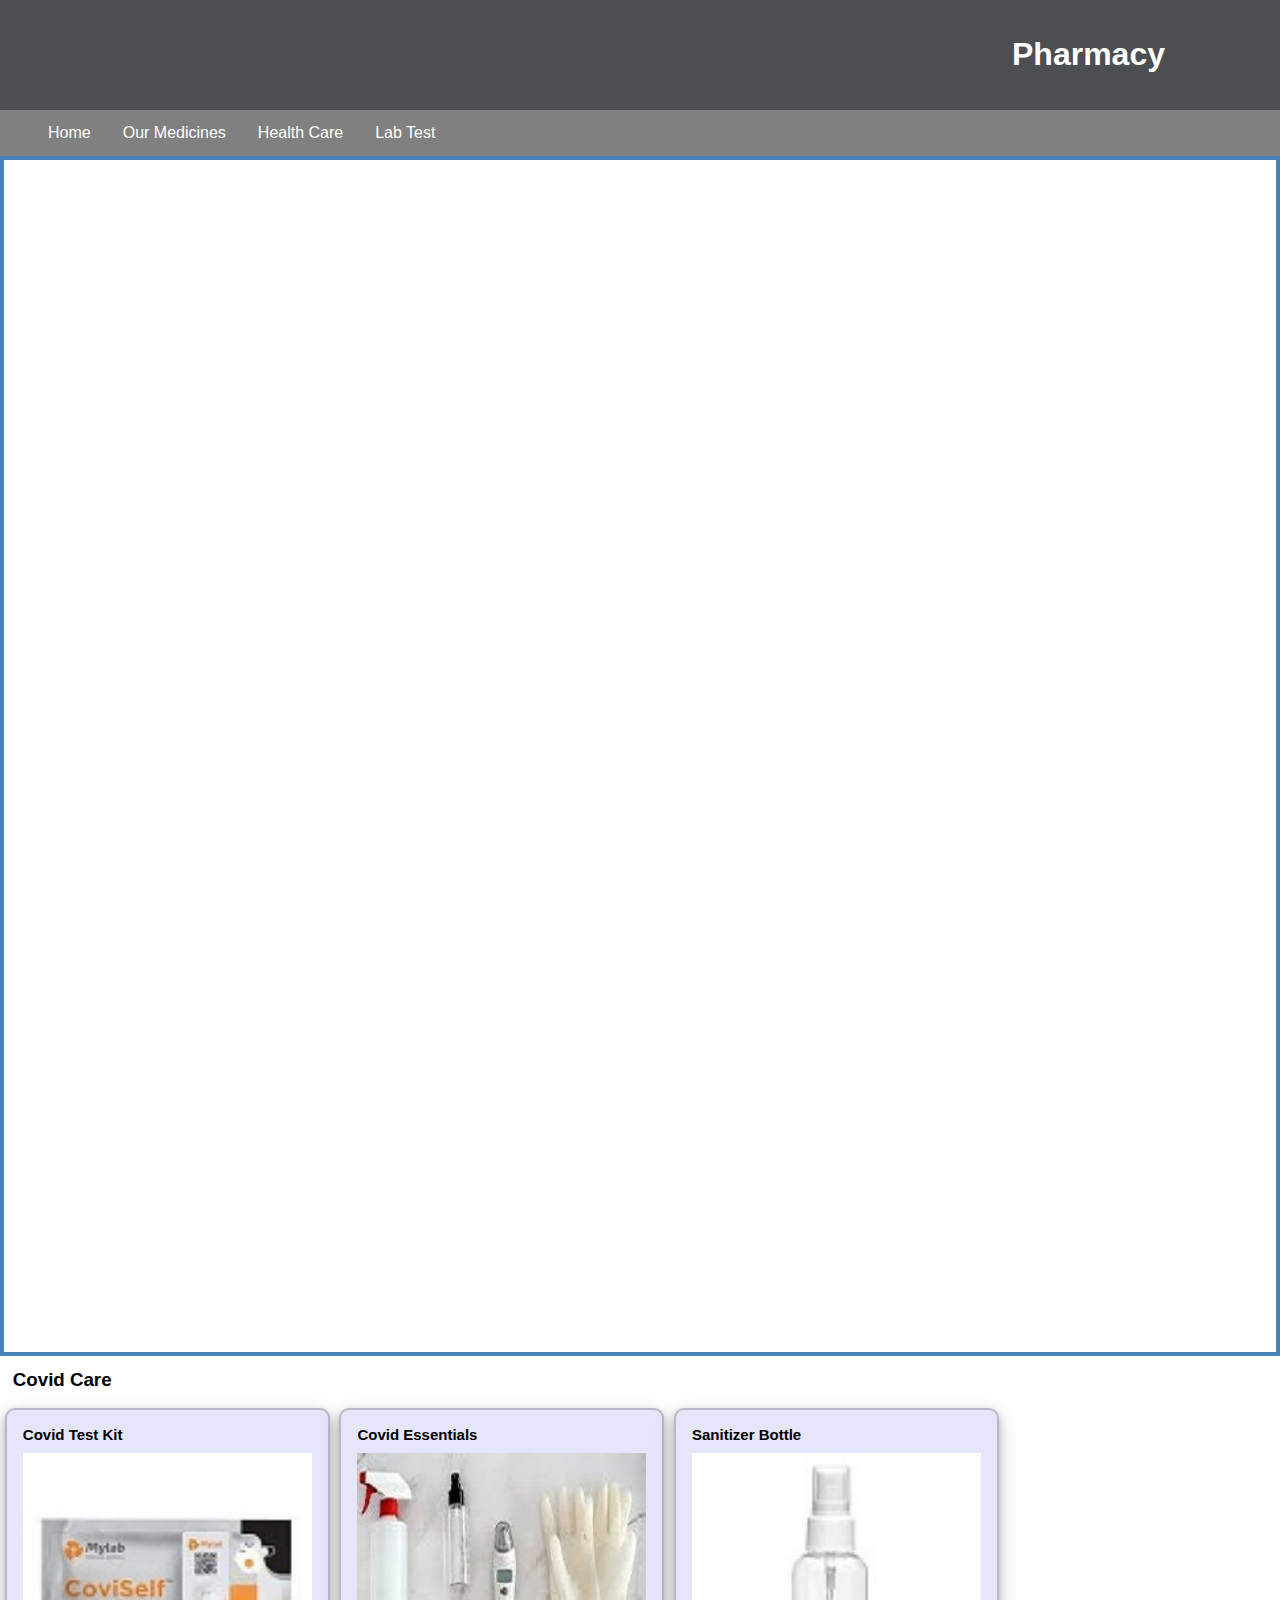
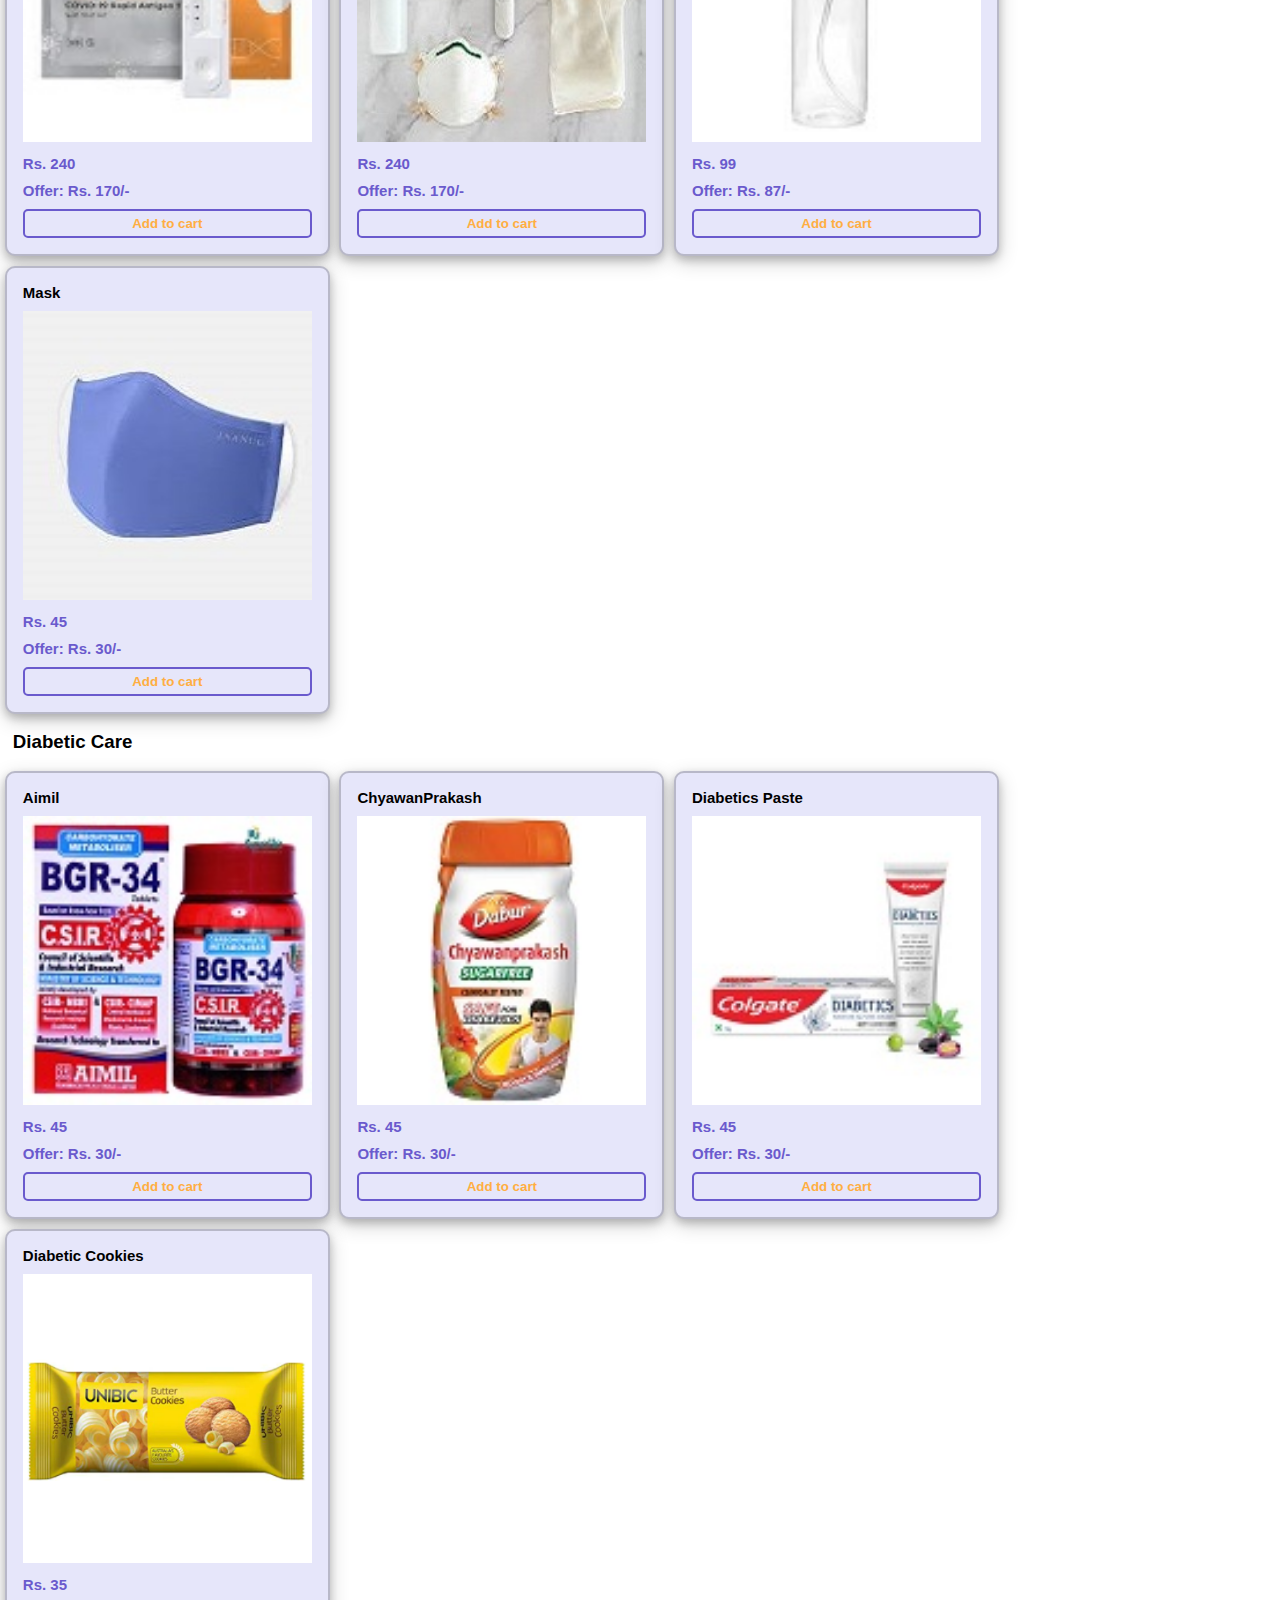
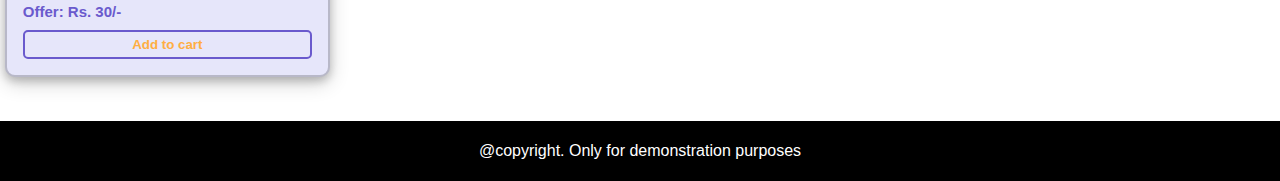
<file: index.html>
<!DOCTYPE html>
<html>

<head>
  <meta name="viewport" content="width=device-width, initial-scale=1.0">
  <link rel="stylesheet" href="css/styles.css" />
</head>

<body>
  <div class="container">
    <div class="header">
      <h1>Pharmacy</h1>
    </div>
    <div class="nav">
      <ul>
        <li><a href="#link1">Home</a></li>
        <li class="dropdown">
          <a href="javascript:void(0)" class="dropbtn">Our Medicines</a>
          <div class="dropdown-content">
            <a href="#">Fever</a>
            <a href="#">Muscle Pains</a>
            <a href="#">Cold and Cough</a>
          </div>
        </li>
        <li class="dropdown">
          <a href="javascript:void(0)" class="dropbtn">Health Care</a>
          <div class="dropdown-content">
            <a href="#">Baby Care</a>
            <a href="#">Skin Care</a>
            <a href="#">Home Care</a>
            <a href="#">Personal Care</a>
            <a href="#">Pet Care</a>
          </div>
        </li>
        <li><a href="lab.html" target="_blank">Lab Test</a></li>
      </ul>
    </div>
    <div class="images-loader">
      <div class="images"></div>
    </div>
    <div class="products-container">
      <h3>Covid Care</h3>
      <div class="row">
        <div class="card">
          <div class="heading">Covid Test Kit</div>
          <div class="card_image"><img src="./images/products/c1.jpg"></div>
          <span class="text">Rs. 240</span>
          <span class="text">Offer: Rs. 170/-</span>
          <button class="btn">Add to cart</button>
        </div>
        <div class="card">
          <div class="heading">Covid Essentials</div>
          <div class="card_image"><img src="./images/products/c2.jpg"></div>
          <span class="text">Rs. 240</span>
          <span class="text">Offer: Rs. 170/-</span>
          <button class="btn">Add to cart</button>
        </div>
        <div class="card">
          <div class="heading">Sanitizer Bottle</div>
          <div class="card_image"><img src="./images/products/c3.jpg"></div>
          <span class="text">Rs. 99</span>
          <span class="text">Offer: Rs. 87/-</span>
          <button class="btn">Add to cart</button>
        </div>
        <div class="card">
          <div class="heading">Mask</div>
          <div class="card_image"><img src="./images/products/c4.jpg"></div>
          <span class="text">Rs. 45</span>
          <span class="text">Offer: Rs. 30/-</span>
          <button class="btn">Add to cart</button>
        </div>
      </div>
      <h3>Diabetic Care</h3>
      <div class="row">
          <div class="card">
            <div class="heading">Aimil</div>
            <div class="card_image"><img src="./images/products/d1.jpg"></div>
            <span class="text">Rs. 45</span>
            <span class="text">Offer: Rs. 30/-</span>
            <button class="btn">Add to cart</button>
          </div>
          <div class="card">
            <div class="heading">ChyawanPrakash</div>
            <div class="card_image"><img src="./images/products/d2.jpg"></div>
            <span class="text">Rs. 45</span>
            <span class="text">Offer: Rs. 30/-</span>
            <button class="btn">Add to cart</button>
          </div>
          <div class="card">
            <div class="heading">Diabetics Paste</div>
            <div class="card_image"><img src="./images/products/d3.jpg"></div>
            <span class="text">Rs. 45</span>
            <span class="text">Offer: Rs. 30/-</span>
            <button class="btn">Add to cart</button>
          </div>
          <div class="card">
            <div class="heading">Diabetic Cookies</div>
            <div class="card_image"><img src="./images/products/d4.png"></div>
            <span class="text">Rs. 35</span>
            <span class="text">Offer: Rs. 30/-</span>
            <button class="btn">Add to cart</button>
          </div>
      </div>
    </div>
    <div class="footer">
      <p>@copyright. Only for demonstration purposes</p>
    </div>
  </div>
</body>

</html>
</file>
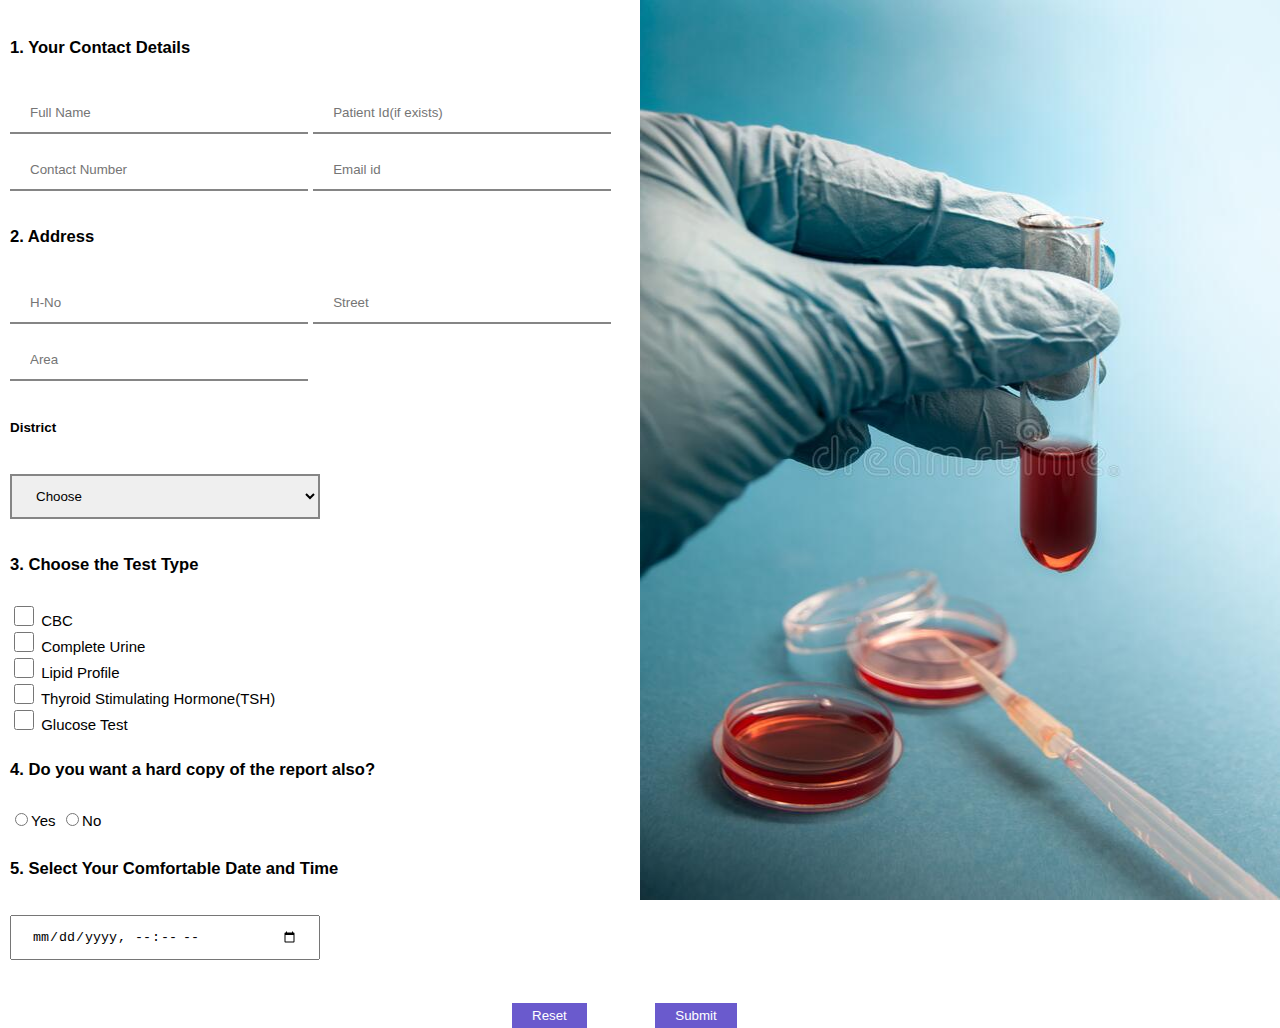
<file: lab.html>
<!DOCTYPE html>
<html>

<head>
  <meta name="viewport" content="width=device-width, initial-scale=1.0">
  <link rel="stylesheet" href="css/styles.css" />
</head>

<body>
  <form action="#">
  <div class="lab-container">
    <div class="lab-form-left">
        <h5>1. Your Contact Details</h5>
        <div class="form-group">
          <input type="text" id="name" name="name" placeholder="Full Name" required>
          <input type="text" id="ptid" name="ptid" placeholder="Patient Id(if exists)" required>
          <input type="text" id="cname" name="cname" placeholder="Contact Number" required>
          <input type="email" id="email" name="email" placeholder="Email id" required>
        </div>
        <h5>2. Address</h5>
        <div class="form-group">
          <input type="text" id="name" name="name" placeholder="H-No" required>
          <input type="text" id="ptid" name="ptid" placeholder="Street" required>
          <input type="text" id="cname" name="cname" placeholder="Area" required>
          <h6>District</h6>
          <select name="district" id="districts" required>
            <option value="choose">Choose</option>
            <option value="vizag">Vizag</option>
            <option value="guntur">Guntur</option>
            <option value="chitoor">Chitoor</option>
          </select>
        </div>
        <h5>3. Choose the Test Type</h5>
        <div class="form-group">
          <div class="checkbox">
            <input type="checkbox" class="check" id="cbc" />
            <label for="cbc">CBC</label>
          </div>
          <div class="checkbox">
            <input type="checkbox" class="check" id="urine" />
            <label for="urine">Complete Urine</label>
          </div>
          <div class="checkbox">
            <input type="checkbox" class="check" id="lp" />
            <label for="lp">Lipid Profile</label>
          </div>
          <div class="checkbox">
            <input type="checkbox" class="check" id="tsh" />
            <label for="tsh">Thyroid Stimulating Hormone(TSH)</label>
          </div>
          <div class="checkbox">
            <input type="checkbox" class="check" id="glutest" />
            <label for="glutest">Glucose Test</label>
          </div>
        </div>
        <h5>4. Do you want a hard copy of the report also?</h5>
        <div class="form-group">
          <div class="radio">
            <input type="radio" id="yes" name="yes"><label for="yes">Yes</label>
            <input type="radio" id="no" name="no"><label for="yes">No</label>
          </div>
        </div>
        <h5>5. Select Your Comfortable Date and Time</h5>
        <div class="form-group">
          <div class="radio">
            <input type="datetime-local" id="apptdatetime" name="apptdatetime">
          </div>
        </div>
    </div>
    <div class="lab-img-right">
    </div>
  </div>
  <div class="clearfix">
    <input type="reset" value="Reset">
    <input type="submit" value="Submit">
  </div>
</form>
</body>

</html>
</file>
<file: css/styles.css>
* {
    box-sizing: border-box;
  }

  html, body {
    height: 100%;
    margin: 0;
    padding: 0;
    font-family: Helvetica;
    width: 100%;
  }

/* Header */
.header {
    background-color: #4C4E52;
    color: #ffffff;
    padding: 15px;
    text-align:right;
}
h1 {    
    margin-right: 8%;
}
/* Header Ends */

/* Navigation Bar */
ul {
  list-style-type: none;
  margin: 0;
  padding: 0;
  background-color: grey;
  display: flex;
  justify-content: left;
  flex-direction: row;
}
li a, .dropbtn {
  display: inline-block;
  color: white;
  text-align: center;
  padding: 14px 16px;
  text-decoration: none;
}
li a:hover, .dropdown:hover .dropbtn {
  background-color: #333; 
}
ul li:first-child {
    margin-left:32px;
}
li.dropdown {
  display: inline-block;
}
.dropdown-content {
  display: none;
  position: absolute;
  background-color: #f9f9f9;
  min-width: 160px;
  box-shadow: 0px 8px 16px 0px rgba(0,0,0,0.2);
  z-index: 1;
}
.dropdown-content a {
  color: black;
  padding: 12px 16px;
  text-decoration: none;
  display: block;
  text-align: left;
}
.dropdown-content a:hover {background-color: #f1f1f1;}
.dropdown:hover .dropdown-content {
  display: block;
}
/* Navigation Bar Ends */

/* Images container */
.images-loader .images{
  width:100%;
  height:1200px;
  border: 4px solid steelblue;
  animation-name: fadeIn;
  animation-duration: 6s;
  animation-iteration-count: infinite;
  position:relative;
}
@keyframes fadeIn {
  0% {
    background-image: url(../images/animation/ani1.jpg);
    background-repeat: no-repeat;
    background-size: 100% 100%;
  }
  25% {
    background-image: url(../images/animation/ani2.png);
    background-repeat: no-repeat;
    background-size: 100% 100%;
  }
  50% {
    background-image: url(../images/animation/ani3.jpg);
    background-repeat: no-repeat;
    background-size: 100% 100%;
  }
  75% {
    background-image: url(../images/animation/ani4.jpg);
    background-repeat: no-repeat;
    background-size: 100% 100%;
  }
  100% {
    background-image: url(../images/animation/ani5.jpg);
    background-repeat: no-repeat;
    background-size: 100% 100%;
  }
}
/* Images container ends */

/* Products */
h3 {    
  margin: 1%;
}

.section-heading
{
 display: block;
 margin-left: 1%;
}
.row
{
  display: flex;
  justify-content: flex-start;
  flex-wrap: wrap;
  background: #fff;
}

.card
{  
  background-color: #E6E6FA;
  width: 325px;
  height: auto;
  box-shadow: 0 4px 8px 0 rgba(0, 0, 0, 0.2), 0 6px 20px 0 rgba(0, 0, 0, 0.19);
  font-size: 15px;
  border: 2px solid rgba(0, 0, 0, 0.2);
  border-radius: 10px;
  padding: 1rem;
  margin: 0.3rem;
}

.card_image img{
  margin-bottom: 10px;
  margin-top: 10px;
  width:100%
}

.card .heading
{
  font-weight: bold;
}

.card .text
{
  color: #6a5acd;
  font-weight: bold;
  display: block;
  padding-bottom: 10px;
}
.btn{
  width: 100%;
  border-radius:5px;
  border: 2px solid #6a5acd;
  padding:5px;
  color: #ffae42;
  font-weight: bold;
  background-color: #E6E6FA;
}

/* Products End */

/* form */

.lab-container
{
  display: flex;
  flex-direction: row;
  font-size: 20px;
}

.lab-form-left {
  padding: 10px;
  flex: 50%;
  position: relative;
}
.form-group
{
  flex: 50%;
  position: relative;
}
.lab-img-right {
  padding: 10px;
  flex: 50%;
  background-image: url(../images/labtest/lab-test.jpg);  
  background-attachment: fixed;
  background-repeat: no-repeat;
  background-position: right;
  background-size: 50% 100%;
}
.clearfix{  
  margin: 25px auto 0px auto;
  width: 20%;
}
.clearfix input{
  background-color: #6a5acd;
  color: #fff;
  padding: 5px 20px;
  border: none;
}
.clearfix input:first-child{
  margin-right:25%;
}
input[type=text], input[type=email] {
  width: 48%;
  padding: 12px 20px;
  margin: 8px 0;
  border: none;
  border-bottom: 2px solid rgb(133, 133, 133);
}

input:focus
{
 border: none;
 border-bottom: 2px solid rgb(133, 133, 133);
}
input[type=datetime-local] {
  width: 50%;
  padding: 12px 20px;
  margin: 8px 0;
}

select{
  width: 50%;
  padding: 12px 20px;
  margin: 8px 0;
  border: 2px solid rgb(133, 133, 133);
}

.check
{  
  width: 20px;
  height: 20px;
}

.checkbox{
  font-size:15px;
  display:block;
}

.radio label{
  font-size:15px;
}
/* form ends */

/* footer css */
.footer
{
 background-color:	#000000;
 text-align:center;
 color: #ffffff;
 padding: 5px; 
 margin-top: 3%;
}
/* footer css ends*/

/* Responsive */

@media (max-width: 768px) {

/* Navigation Bar Responsive */
 ul {
    justify-content: left;
    flex-direction: column;
  }

ul li:first-child {
    margin-left:0px;
  }

  .card {
    width: 100%;
  }
  .lab-container
{
  display: flex;
  flex-wrap: wrap;
  font-size: 20px;
  flex-direction: column;
}
.lab-form-left {
  padding: 10px;
  flex: 100%;
  position: relative;
}
input[type=text], input[type=email], select, input[type=datetime-local]{
  width: 100%;
}
.lab-img-right {
  background-size: 50% 50%;
}
.clearfix::after {
  content: "";
  clear:both;
}
.clearfix{  
  margin-left: 25%;
  width: 50%;
}
}
/* Navigation Bar Responsive Ends */

/* Responsive */
</file>
